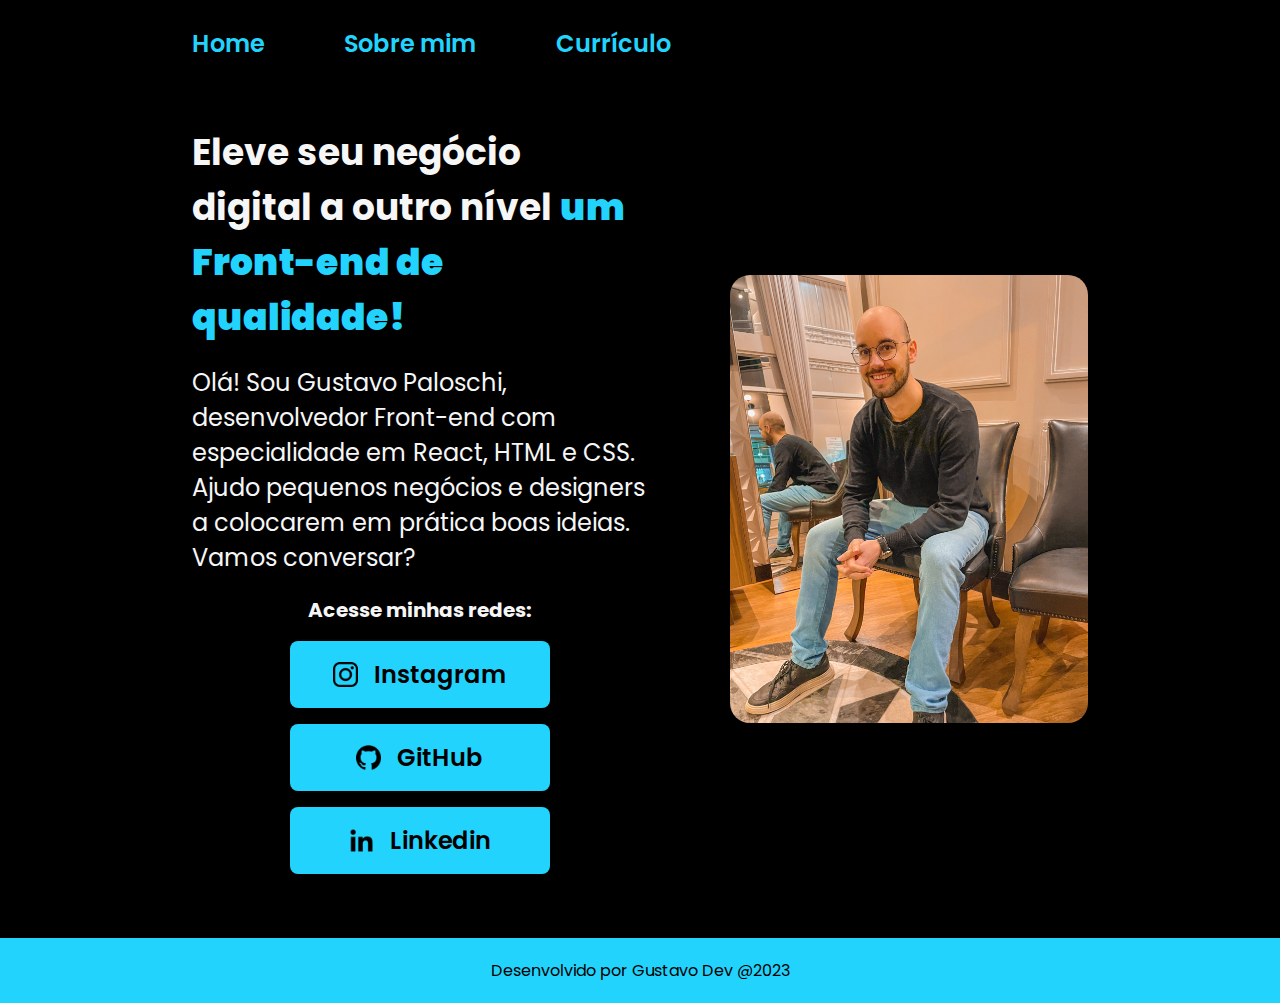
<file: index.html>
<!DOCTYPE html>
<html lang="pt-br">
<head>
    <meta charset="UTF-8">
    <meta name="viewport" content="width=device-width, initial-scale=1.0">
    <title>Portifólio Gustavo</title>
    <link rel="stylesheet" href="css/style.css">
    <link rel="preconnect" href="https://fonts.googleapis.com">
    <link rel="preconnect" href="https://fonts.gstatic.com" crossorigin>
    <link href="https://fonts.googleapis.com/css2?family=Poppins:ital,wght@0,100;0,200;0,300;0,400;0,500;0,600;0,700;0,800;0,900;1,100;1,200;1,300;1,400;1,500;1,600;1,700;1,800;1,900&display=swap" rel="stylesheet">
</head>
<body>
    <header class="cabecalho">
        <nav class="cabecalho__menu">
            <a class="cabecalho__menu__link" href="index.html">Home</a>
            <a class="cabecalho__menu__link" href="about.html">Sobre mim</a>
            <a class="cabecalho__menu__link" href="curriculo.html">Currículo</a>
        </nav>
    </header>
    <main class="apresentacao">
        <section class="apresentacao__conteudo">
            <h1 class="apresentacao__conteudo__titulo">Eleve seu negócio digital a outro nível <strong class="titulo-destaque"> um Front-end de qualidade!</strong></h1>
            <p class="apresentacao__conteudo__texto">Olá! Sou Gustavo Paloschi, desenvolvedor Front-end com especialidade em React, HTML e CSS. Ajudo pequenos negócios e designers a colocarem em prática boas ideias. Vamos conversar?</p>
            <div class="apresentacao__conteudo__botoes">
                <h2>Acesse minhas redes:</h2>
                <a href="https://www.instagram.com/paloschigustavo/" target="_blank" rel="noopener noreferrer">
                    <img src="img/icon-instagram.png" alt="logo linkedin">
                    Instagram
                </a>
                <a href="https://github.com/gustavopaloschidev" target="_blank" rel="noopener noreferrer">
                    <img src="img/icon-github.png" alt="">
                    GitHub 
                </a>
                <a href="https://www.linkedin.com/in/gustavopaloschi/" target="_blank" rel="noopener noreferrer">
                    <img src="img/icon-linkedin.png" alt="">
                    Linkedin 
                </a>
            </div>  
        </section>
        <img src="img/foto_gustavo.jpg" alt="foto de perfil gustavos" class="apresentacao__foto">
    </main>
    <footer>
        <p class="rodape">Desenvolvido por Gustavo Dev @2023</p>
    </footer>
    </body>
</html>
</file>
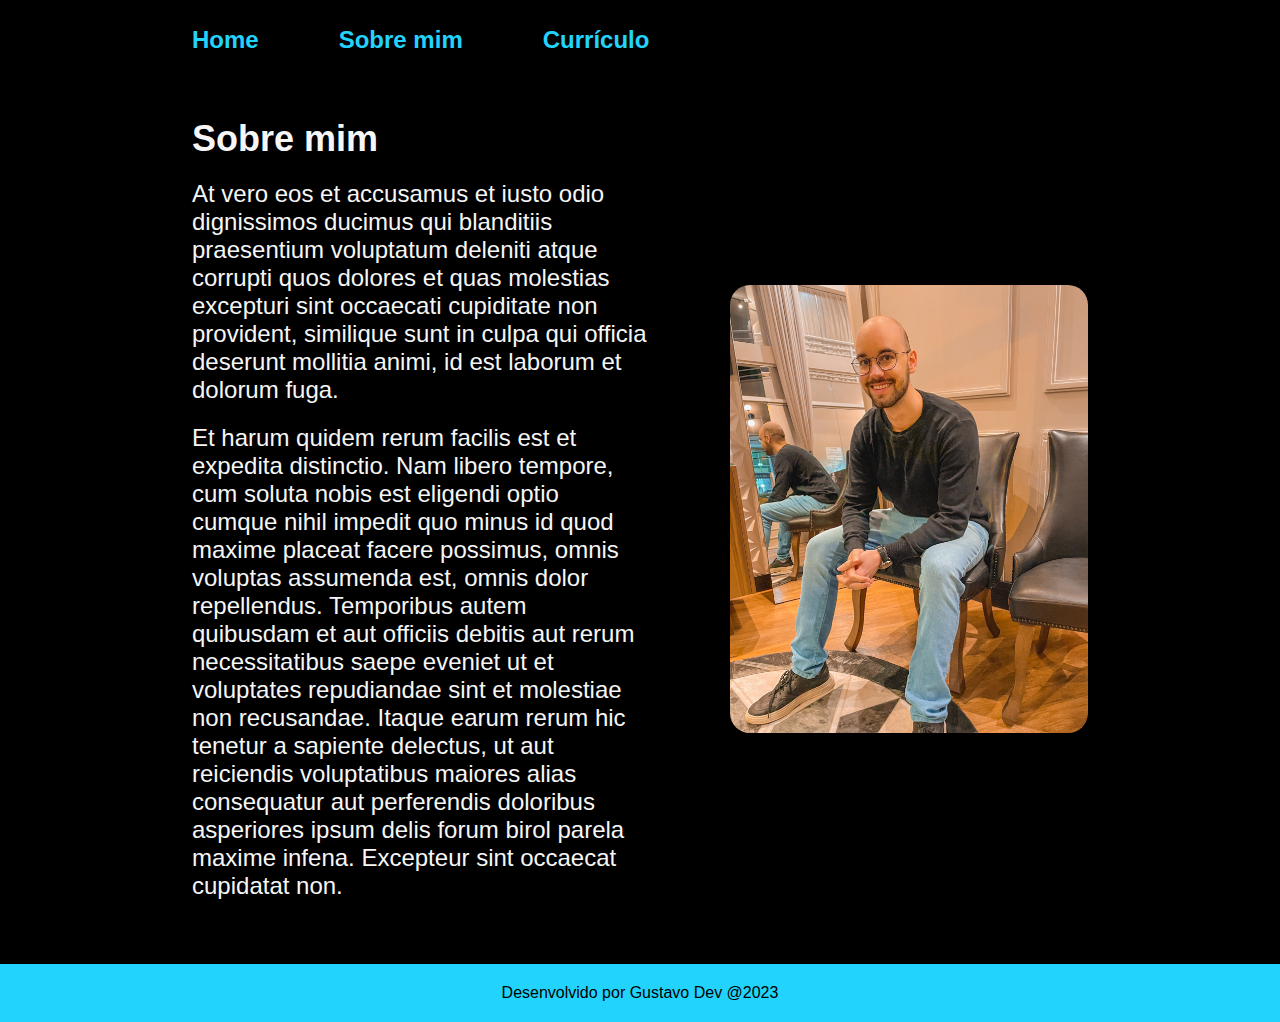
<file: about.html>
<!DOCTYPE html>
<html lang="pt-br">
<head>
    <meta charset="UTF-8">
    <meta name="viewport" content="width=device-width, initial-scale=1.0">
    <title>Sobre mim</title>
    <link rel="stylesheet" href="css/style.css">
</head>
<body>
    <header class="cabecalho">
        <nav class="cabecalho__menu">
            <a class="cabecalho__menu__link" href="index.html">Home</a>
            <a class="cabecalho__menu__link" href="about.html">Sobre mim</a>
            <a class="cabecalho__menu__link" href="curriculo.html">Currículo</a>
        </nav>
    </header>
    <main class="apresentacao">
        <section class="apresentacao__conteudo">
            <h1 class="apresentacao__conteudo__titulo">Sobre mim</h1>
            <p class="apresentacao__conteudo__texto">At vero eos et accusamus et iusto odio dignissimos ducimus qui blanditiis praesentium voluptatum deleniti atque corrupti quos dolores et quas molestias excepturi sint occaecati cupiditate non provident, similique sunt in culpa qui officia deserunt mollitia animi, id est laborum et dolorum fuga.</p>
            <p class="apresentacao__conteudo__texto">Et harum quidem rerum facilis est et expedita distinctio. Nam libero tempore, cum soluta nobis est eligendi optio cumque nihil impedit quo minus id quod maxime placeat facere possimus, omnis voluptas assumenda est, omnis dolor repellendus. Temporibus autem quibusdam et aut officiis debitis aut rerum necessitatibus saepe eveniet ut et voluptates repudiandae sint et molestiae non recusandae. Itaque earum rerum hic tenetur a sapiente delectus, ut aut reiciendis voluptatibus maiores alias consequatur aut perferendis doloribus asperiores ipsum delis forum birol parela maxime infena. Excepteur sint occaecat cupidatat non.</p>
        </section>
        <img src="img/foto_gustavo.jpg" alt="foto de perfil gustavos" class="apresentacao__foto">

    </main>
    <footer>
        <p class="rodape">Desenvolvido por Gustavo Dev @2023</p>
    </footer>
</body>
</html>
</file>
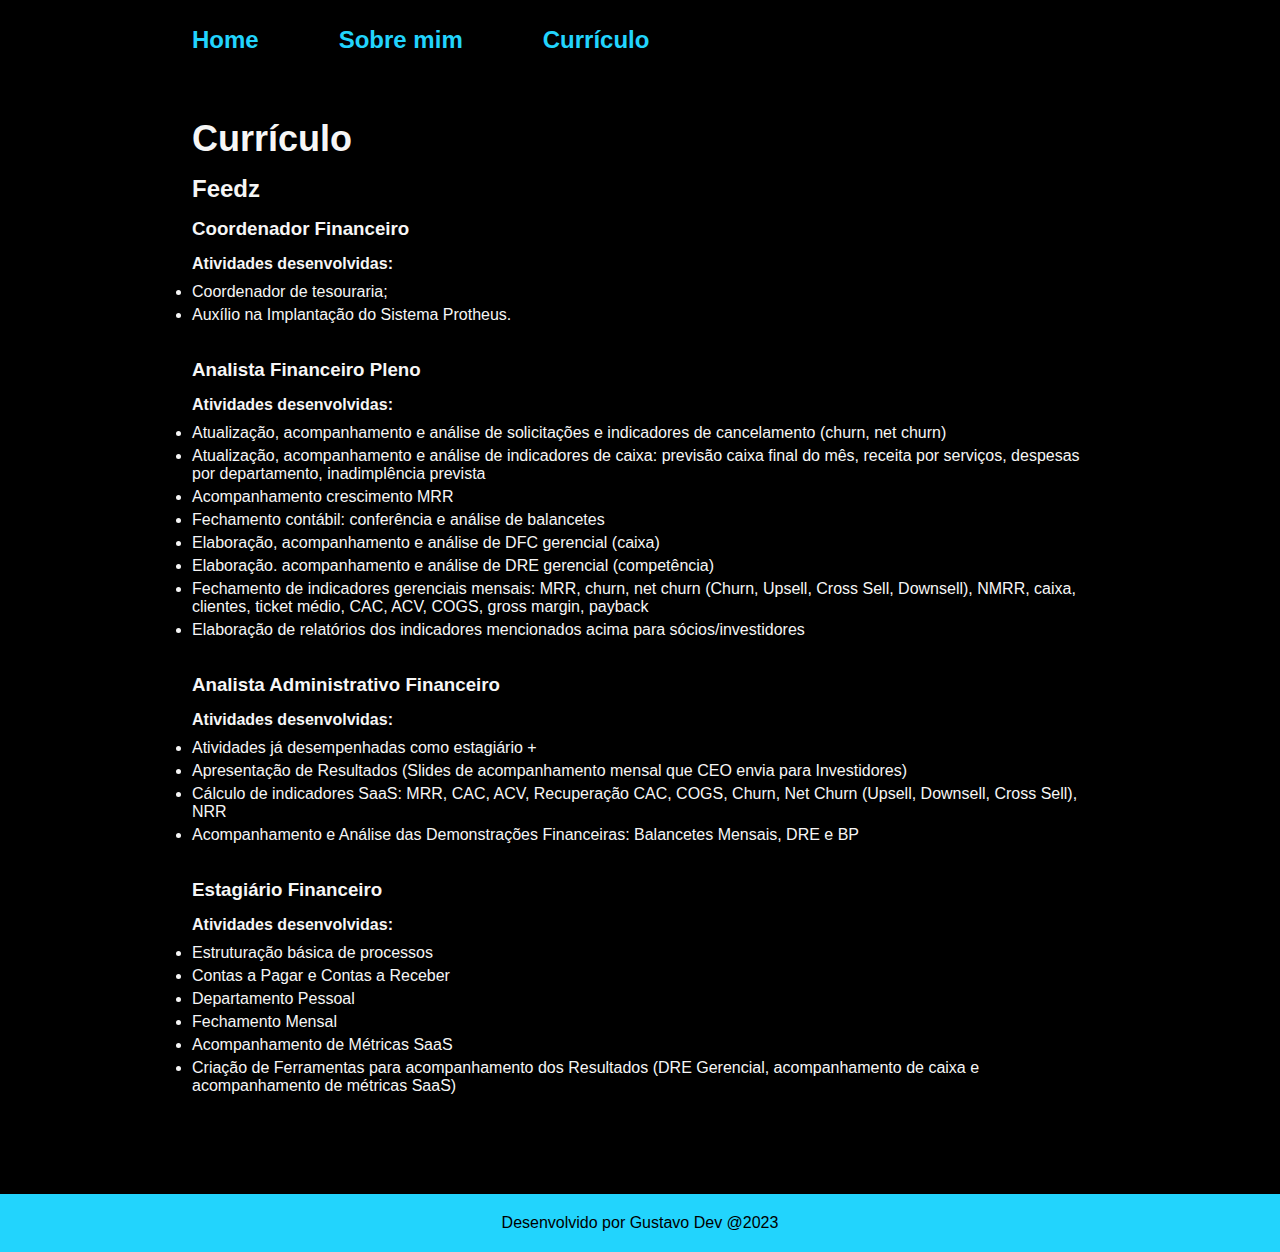
<file: curriculo.html>
<!DOCTYPE html>
<html lang="en">
<head>
    <meta charset="UTF-8">
    <meta name="viewport" content="width=device-width, initial-scale=1.0">
    <title>Currículo</title>
    <link rel="stylesheet" href="css/style.css">
</head>
<body>
    <header class="cabecalho">
        <nav class="cabecalho__menu">
            <a class="cabecalho__menu__link" href="index.html">Home</a>
            <a class="cabecalho__menu__link" href="about.html">Sobre mim</a>
            <a class="cabecalho__menu__link" href="curriculo.html">Currículo</a>
        </nav>
    </header>
    <main>
        <div class="curriculo">
            <h1 class="curriculo__titulo">Currículo</h1>
            <h2 class="curriculo__empresa">Feedz</h2>
            <h3 class="curriculo__empresa__cargo">Coordenador Financeiro</h3>
            <p class="curriculo__empresa_cargo__descricao">Atividades desenvolvidas:</p>
            <ul class="curriculo__empresa_cargo__descricao__lista">
                <li>Coordenador de tesouraria;</li>
                <li>Auxílio na Implantação do Sistema Protheus.</li>
            </ul>
            <h3 class="curriculo__empresa__cargo">Analista Financeiro Pleno</h3>
            <p class="curriculo__empresa_cargo__descricao">Atividades desenvolvidas:</p>
            <ul class="curriculo__empresa_cargo__descricao__lista">
                <li>Atualização, acompanhamento e análise de solicitações e indicadores de cancelamento (churn, net churn)</li>
                <li>Atualização, acompanhamento e análise de indicadores de caixa: previsão caixa final do mês, receita por serviços, despesas por departamento, inadimplência prevista</li>
                <li>Acompanhamento crescimento MRR</li>
                <li>Fechamento contábil: conferência e análise de balancetes</li>
                <li>Elaboração, acompanhamento e análise de DFC gerencial (caixa)</li>
                <li>Elaboração. acompanhamento e análise de DRE gerencial (competência)</li>
                <li>Fechamento de indicadores gerenciais mensais: MRR, churn, net churn (Churn, Upsell, Cross Sell, Downsell), NMRR, caixa, clientes, ticket médio, CAC, ACV, COGS, gross margin, payback</li>
                <li>Elaboração de relatórios dos indicadores mencionados acima para sócios/investidores</li>
            </ul class="curriculo__empresa_cargo__descricao__lista">
            <h3 class="curriculo__empresa__cargo">Analista Administrativo Financeiro</h3>
            <p class="curriculo__empresa_cargo__descricao">Atividades desenvolvidas:</p>
            <ul class="curriculo__empresa_cargo__descricao__lista">
                <li>Atividades já desempenhadas como estagiário +</li>
                <li>Apresentação de Resultados (Slides de acompanhamento mensal que CEO envia para Investidores)</li>
                <li>Cálculo de indicadores SaaS: MRR, CAC, ACV, Recuperação CAC, COGS, Churn, Net Churn (Upsell, Downsell, Cross Sell), NRR</li>
                <li>Acompanhamento e Análise das Demonstrações Financeiras: Balancetes Mensais, DRE e BP</li>
            </ul>
            <h3 class="curriculo__empresa__cargo">Estagiário Financeiro</h3>
            <p class="curriculo__empresa_cargo__descricao">Atividades desenvolvidas:</p>
            <ul class="curriculo__empresa_cargo__descricao__lista">
                <li>Estruturação básica de processos</li>
                <li>Contas a Pagar e Contas a Receber</li>
                <li>Departamento Pessoal</li>
                <li>Fechamento Mensal</li>
                <li>Acompanhamento de Métricas SaaS</li>
                <li>Criação de Ferramentas para acompanhamento dos Resultados (DRE Gerencial, acompanhamento de caixa e acompanhamento de métricas SaaS)</li>
            </ul>
        </div>
    </main>
    <footer>
        <p class="rodape">Desenvolvido por Gustavo Dev @2023</p>
    </footer>
</body>
</html>
</file>
<file: css/style.css>
/* CSS para toda a página */

*{
    margin: 0;
    padding: 0;
    font-family: 'Poppins', sans-serif;
}

/* Variáveis de CSS */
:root{
    --cor-primária: #000;
    --cor-seccundaria: #f6f6f6;
    --cor-terciaria: #22d4fd;
}

/* CSS por seções */
body{
    background-color: var(--cor-primária);
    color: var(--cor-seccundaria);
    box-sizing: border-box;
}

.cabecalho{
    padding: 2% 0 0 15%;
}

.cabecalho__menu{
    display: flex;
    gap: 80px;
}

.cabecalho__menu__link{
    color: var(--cor-terciaria);
    text-decoration: none;
    font-size: 1.5rem;
    font-weight: 600;
}

.cabecalho__menu__link:hover{
    color: var(--cor-seccundaria);
}

.titulo-destaque{
    color: var(--cor-terciaria);
}


.apresentacao{
    padding: 5% 15%;
    display: flex;
    align-items: center;
    justify-content: space-between;
    gap: 82px;
}

.apresentacao__conteudo{
    width: 60%;
    display: flex;
    flex-direction: column;
    gap: 20px;
}

.apresentacao__conteudo__titulo{
    font-size: 2.25rem;
}

.apresentacao__conteudo__texto{
    font-size: 1.5rem;
}

.apresentacao__conteudo__botoes{
    display: flex;
    flex-direction: column;
    justify-content: space-between;
    gap: 16px;
    align-items: center;
}

.apresentacao__conteudo__botoes a{
    display: flex;
    align-items: center;
    justify-content:center;
    gap: 16px;
    padding: 16px;
    width: 50%;
    text-align: center;
    border-radius: 8px;
    font-size: 1.5rem;
    text-decoration: none;
    color: var(--cor-primária);
    font-weight: 600;
    background-color: var(--cor-terciaria);
}

.apresentacao__conteudo__botoes a:hover{
    background-color: #f6f6f6;
}

.apresentacao__conteudo__botoes h2{
    font-size: 1.25rem;

}

.apresentacao__conteudo__botoes img{
    width: 25px;
    height: auto;
}

.apresentacao__foto{
    width: 40%;
    border-radius: 20px;
}

.apresentacao__foto:hover{
    border: 2px solid var(--cor-terciaria);
    
}

.rodape{
    background-color: var(--cor-terciaria);
    color: var(--cor-primária);
    text-align: center;
    padding: 20px;
}

.curriculo{
    display: flex;
    flex-direction: column;
    margin: 5% 15%;
}

.curriculo__titulo{
    font-size: 2.25rem;
    margin-bottom: 15px;
}

.curriculo__empresa{
    margin-bottom: 15px;
}

.curriculo__empresa__cargo{
    margin-bottom: 15px;
    
}

.curriculo__empresa_cargo__descricao{
    margin-bottom: 10px;
    font-weight: bold;
}

.curriculo__empresa_cargo__descricao__lista{
    margin-bottom: 30px;
    max-width: 900px;
    text-shadow: #f6f6f6;
}

.curriculo__empresa_cargo__descricao__lista li{
    margin-bottom: 5px;
}

@media (max-width: 1200px){
    .cabecalho{
        padding: 5% 10%
    }

    .cabecalho__menu{
        justify-content: center;
    }
    
    .apresentacao{
        
        flex-direction: column-reverse;
        padding: 5% 5%;
    }

    .apresentacao__conteudo{
        width: auto;
        
    }

    .apresentacao__foto{
        width: 80%;
        border-radius: 20px;
    }
}
</file>
